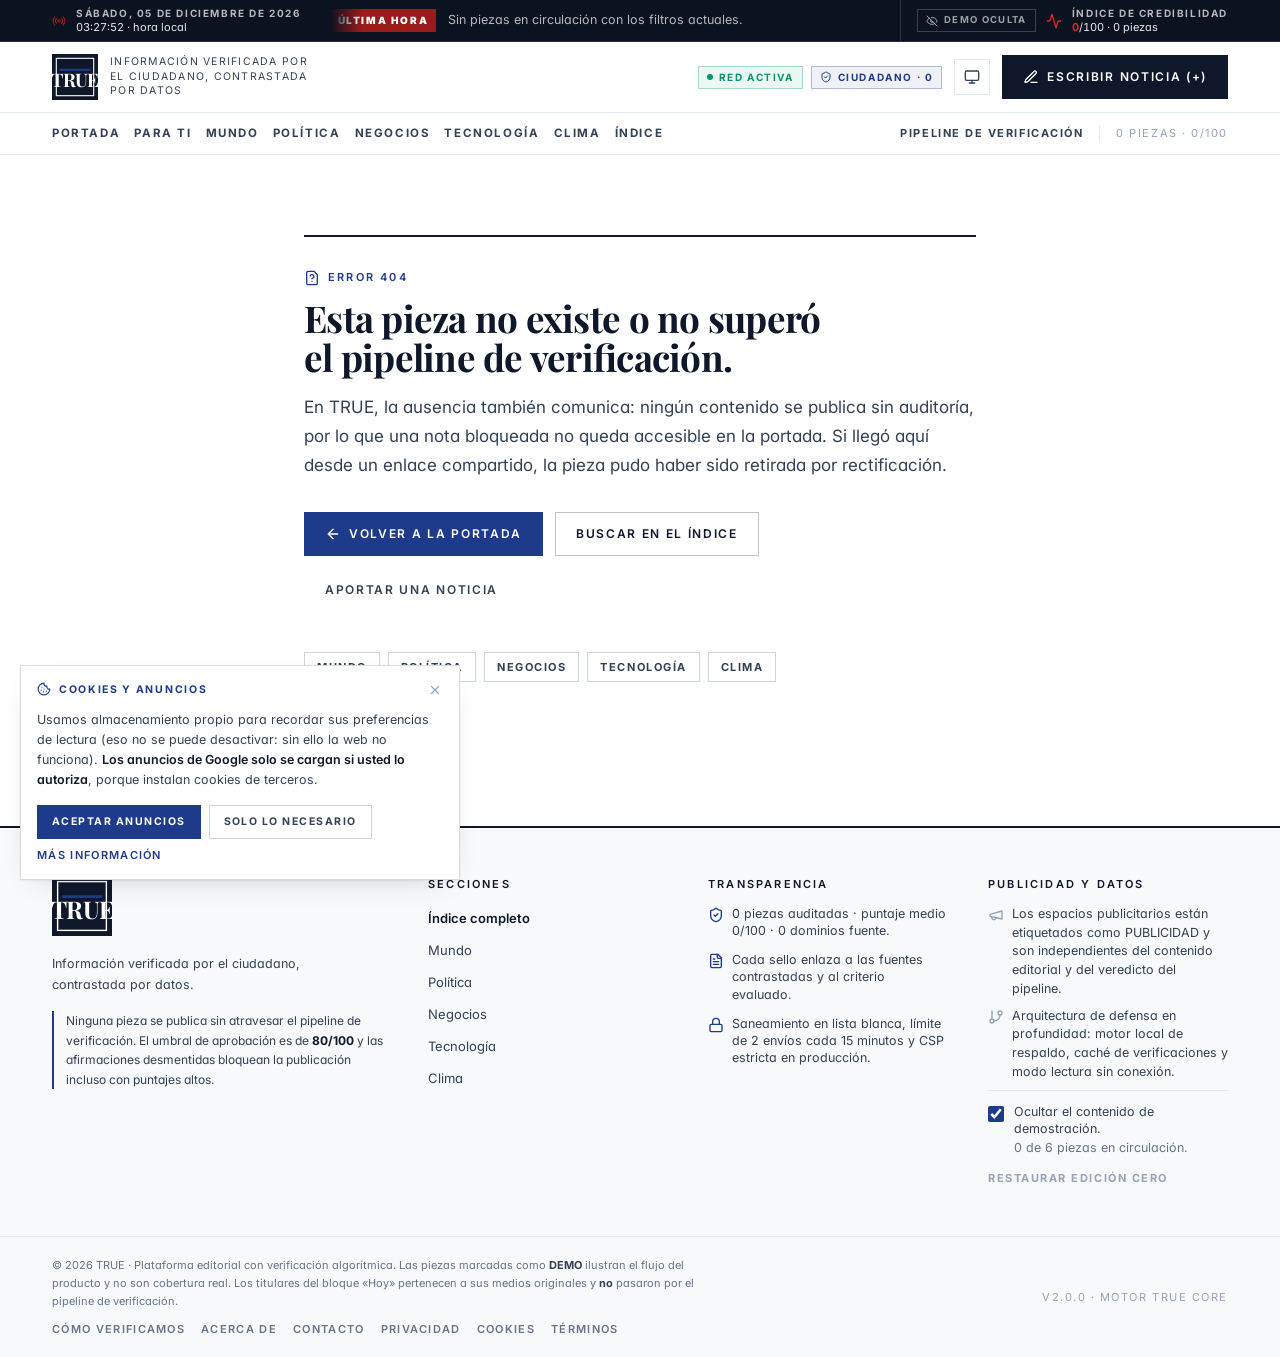
<file: index.html>
<!doctype html>
<html lang="es">
  <head>
    <meta charset="UTF-8" />
    <meta name="viewport" content="width=device-width, initial-scale=1, viewport-fit=cover" />
    <meta name="theme-color" content="#1E3A8A" />
    <title>TRUE — Información verificada por el ciudadano, contrastada por datos</title>
    <meta
      name="description"
      content="TRUE es una plataforma editorial de periodismo ciudadano: cada borrador pasa por un pipeline de verificación algorítmica antes de publicarse. Sin verificación no hay publicación."
    />
    <meta name="color-scheme" content="light dark" />

    <!--
      TEMA SIN DESTELLO
      `theme-boot.js` se carga de forma bloqueante ANTES de pintar y escribe
      `data-theme` en <html>. Es un recurso propio (no un script en línea)
      porque la CSP de producción es `script-src 'self'`.
    -->
    <script src="/theme-boot.js"></script>

    <!-- Aplicación web instalable (PWA) -->
    <link rel="manifest" href="/manifest.webmanifest" />
    <meta name="application-name" content="TRUE" />
    <meta name="apple-mobile-web-app-capable" content="yes" />
    <meta name="apple-mobile-web-app-title" content="TRUE" />
    <meta name="apple-mobile-web-app-status-bar-style" content="black-translucent" />
    <meta name="mobile-web-app-capable" content="yes" />
    <meta name="format-detection" content="telephone=no" />

    <!-- Open Graph / compartibilidad editorial -->
    <meta property="og:type" content="website" />
    <meta property="og:site_name" content="TRUE" />
    <meta property="og:title" content="TRUE — Periodismo ciudadano verificado" />
    <meta
      property="og:description"
      content="Información verificada por el ciudadano, contrastada por datos."
    />
    <meta name="twitter:card" content="summary_large_image" />

    <link rel="icon" type="image/svg+xml" href="/favicon.svg" />
    <link rel="apple-touch-icon" href="/favicon.svg" />

    <!-- Tipografía editorial: serif de alto impacto + sans humanista condensada -->
    <link rel="preconnect" href="https://fonts.googleapis.com" />
    <link rel="preconnect" href="https://fonts.gstatic.com" crossorigin />
    <link
      rel="stylesheet"
      href="https://fonts.googleapis.com/css2?family=Playfair+Display:ital,wght@0,400;0,600;0,700;0,800;0,900;1,400;1,600&family=Inter:wght@300;400;500;600;700;800&display=swap"
      media="print"
      onload="this.media='all'"
    />
    <noscript>
      <link
        rel="stylesheet"
        href="https://fonts.googleapis.com/css2?family=Playfair+Display:wght@400;700;900&family=Inter:wght@400;600;700&display=swap"
      />
    </noscript>

    <!--
      NOTA DE SEGURIDAD (CSP):
      La Content Security Policy NO se declara aquí. Una meta-CSP no soporta
      `frame-ancestors` y rompería el HMR de Vite en desarrollo por el script
      inline de react-refresh. La CSP estricta de producción se sirve como
      cabecera HTTP real desde `public/_headers` (Netlify/Cloudflare Pages),
      `vercel.json` y `server/index.js` (Express-free, Node puro).
    -->
    <script type="module" crossorigin src="/assets/index-CKLmkbya.js"></script>
    <link rel="modulepreload" crossorigin href="/assets/vendor-react-CvDLx_Cl.js">
    <link rel="modulepreload" crossorigin href="/assets/vendor-icons-CvQRV4ML.js">
    <link rel="modulepreload" crossorigin href="/assets/vendor-render-BtRAW8Fu.js">
    <link rel="stylesheet" crossorigin href="/assets/index-BSCPagPz.css">
  </head>
  <body>
    <!-- Contenido de arranque: misma marca que el favicon, para que la primera
         pintura no muestre un logotipo distinto al del resto del sitio. -->
    <div id="root">
      <div class="boot">
        <svg class="boot__mark" viewBox="0 0 64 64" role="img" aria-label="TRUE">
          <title>TRUE</title>
          <rect width="64" height="64" fill="#0F172A" />
          <rect x="6" y="6" width="52" height="52" fill="none" stroke="#FFFFFF" stroke-width="1.5" />
          <path d="M12 22h40" stroke="#1E3A8A" stroke-width="3" stroke-linecap="square" />
          <text x="32" y="46" font-family="Playfair Display, Georgia, serif" font-size="26"
                font-weight="700" fill="#FFFFFF" text-anchor="middle" letter-spacing="-1">TRUE</text>
        </svg>
        <p class="boot__tag">Información verificada por el ciudadano, contrastada por datos.</p>
      </div>
    </div>
    <noscript>
      <div style="max-width: 640px; margin: 64px auto; padding: 0 24px; font-family: Georgia, serif">
        <h1>TRUE</h1>
        <p>
          Esta plataforma requiere JavaScript para ejecutar el motor de verificación. Active
          JavaScript para continuar.
        </p>
      </div>
    </noscript>
  </body>
</html>
</file>
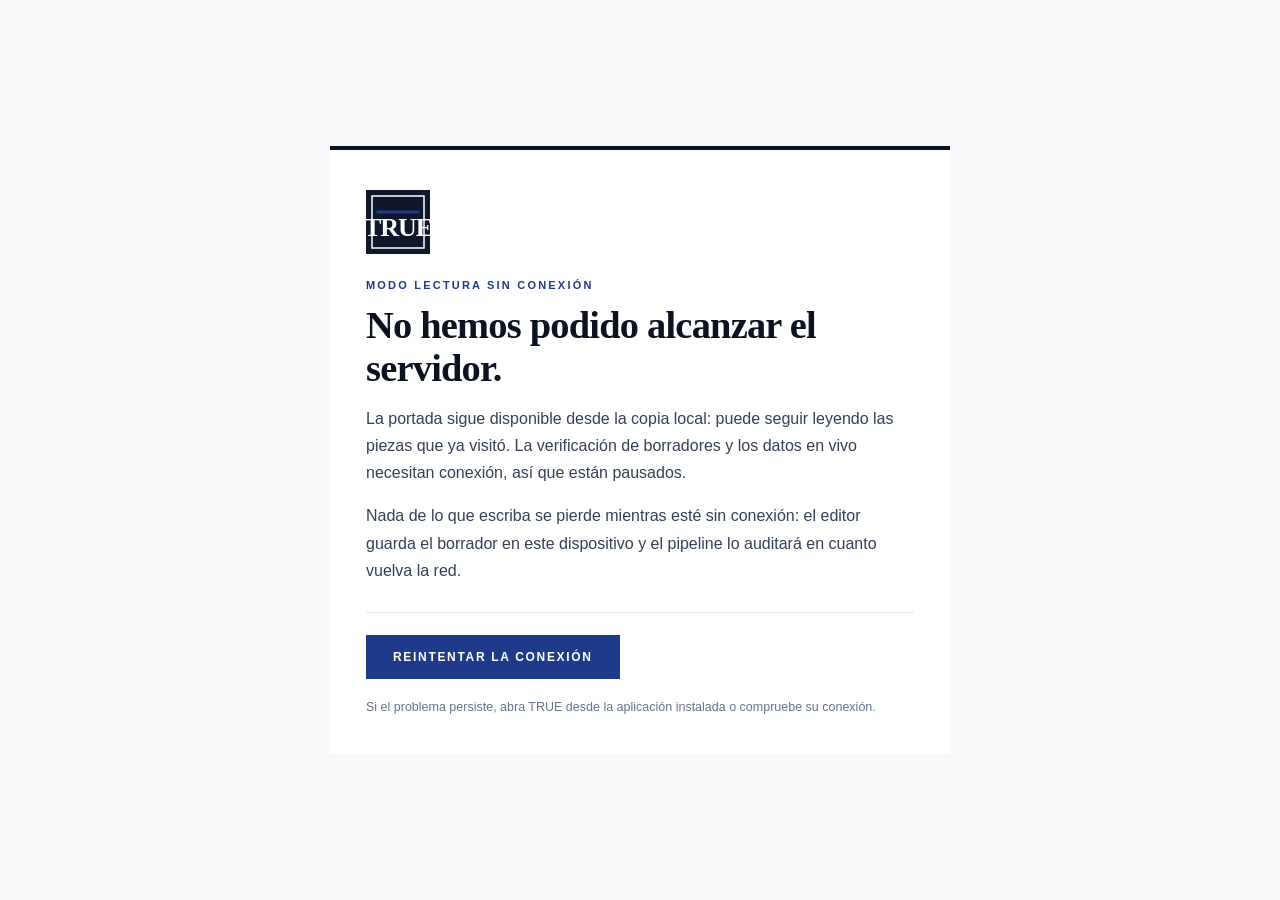
<file: offline.html>
<!doctype html>
<html lang="es">
  <head>
    <meta charset="UTF-8" />
    <meta name="viewport" content="width=device-width, initial-scale=1" />
    <meta name="theme-color" content="#0F172A" />
    <title>TRUE — Sin conexión</title>
    <meta name="robots" content="noindex" />
    <!--
      Página de respaldo del service worker.
      Es AUTOCONTENIDA a propósito: sin hojas de estilo ni tipografías externas
      y sin el bundle de JavaScript. Si dependiera del bundle, precisamente el
      escenario que la invoca (origen inaccesible) la dejaría en blanco.
    -->
    <style>
      :root {
        --night: #0b1220;
        --paper: #ffffff;
        --cobalt: #1e3a8a;
        --editorial: #334155;
      }
      * {
        box-sizing: border-box;
      }
      body {
        margin: 0;
        min-height: 100vh;
        display: flex;
        align-items: center;
        justify-content: center;
        padding: 32px 20px;
        background: #f8f9fa;
        color: var(--night);
        font-family: Georgia, 'Times New Roman', serif;
      }
      .card {
        width: 100%;
        max-width: 620px;
        border-top: 4px solid var(--night);
        background: var(--paper);
        padding: 40px 36px 36px;
      }
      .mark {
        width: 64px;
        height: 64px;
        display: block;
        margin-bottom: 22px;
      }
      .kicker {
        margin: 0 0 10px;
        font-family: -apple-system, BlinkMacSystemFont, 'Segoe UI', Helvetica, Arial, sans-serif;
        font-size: 11px;
        font-weight: 700;
        letter-spacing: 0.2em;
        text-transform: uppercase;
        color: var(--cobalt);
      }
      h1 {
        margin: 0;
        font-size: clamp(1.7rem, 5vw, 2.4rem);
        line-height: 1.1;
        letter-spacing: -0.02em;
      }
      p {
        margin: 16px 0 0;
        font-family: -apple-system, BlinkMacSystemFont, 'Segoe UI', Helvetica, Arial, sans-serif;
        font-size: 16px;
        line-height: 1.7;
        color: var(--editorial);
      }
      .actions {
        margin-top: 28px;
        padding-top: 22px;
        border-top: 1px solid #e2e8f0;
      }
      /* Se estiliza un ENLACE, no un botón con `onclick`: la CSP de producción
         es `script-src 'self'` y bloquearía cualquier manejador en línea. Un
         enlace funciona sin JavaScript, que es justo lo que hace falta aquí. */
      .retry {
        display: inline-block;
        font-family: -apple-system, BlinkMacSystemFont, 'Segoe UI', Helvetica, Arial, sans-serif;
        font-size: 12px;
        font-weight: 700;
        letter-spacing: 0.14em;
        text-transform: uppercase;
        padding: 14px 26px;
        border: 1px solid var(--cobalt);
        background: var(--cobalt);
        color: #fff;
        text-decoration: none;
      }
      .retry:hover {
        background: #172554;
        border-color: #172554;
      }
      .note {
        margin-top: 18px;
        font-size: 12.5px;
        color: #64748b;
      }
    </style>
  </head>
  <body>
    <div class="card">
      <svg class="mark" viewBox="0 0 64 64" role="img" aria-label="TRUE">
        <title>TRUE</title>
        <rect width="64" height="64" fill="#0F172A" />
        <rect x="6" y="6" width="52" height="52" fill="none" stroke="#FFFFFF" stroke-width="1.5" />
        <path d="M12 22h40" stroke="#1E3A8A" stroke-width="3" stroke-linecap="square" />
        <text
          x="32"
          y="46"
          font-family="Georgia, serif"
          font-size="26"
          font-weight="700"
          fill="#FFFFFF"
          text-anchor="middle"
          letter-spacing="-1"
        >
          TRUE
        </text>
      </svg>

      <p class="kicker">Modo lectura sin conexión</p>
      <h1>No hemos podido alcanzar el servidor.</h1>
      <p>
        La portada sigue disponible desde la copia local: puede seguir leyendo las piezas que ya
        visitó. La verificación de borradores y los datos en vivo necesitan conexión, así que están
        pausados.
      </p>
      <p>
        Nada de lo que escriba se pierde mientras esté sin conexión: el editor guarda el borrador en
        este dispositivo y el pipeline lo auditará en cuanto vuelva la red.
      </p>

      <div class="actions">
        <a class="retry" href="/">Reintentar la conexión</a>
        <p class="note">
          Si el problema persiste, abra TRUE desde la aplicación instalada o compruebe su conexión.
        </p>
      </div>
    </div>
  </body>
</html>
</file>
<file: assets/index-BSCPagPz.css>
*,:before,:after{--tw-border-spacing-x: 0;--tw-border-spacing-y: 0;--tw-translate-x: 0;--tw-translate-y: 0;--tw-rotate: 0;--tw-skew-x: 0;--tw-skew-y: 0;--tw-scale-x: 1;--tw-scale-y: 1;--tw-pan-x: ;--tw-pan-y: ;--tw-pinch-zoom: ;--tw-scroll-snap-strictness: proximity;--tw-gradient-from-position: ;--tw-gradient-via-position: ;--tw-gradient-to-position: ;--tw-ordinal: ;--tw-slashed-zero: ;--tw-numeric-figure: ;--tw-numeric-spacing: ;--tw-numeric-fraction: ;--tw-ring-inset: ;--tw-ring-offset-width: 0px;--tw-ring-offset-color: #fff;--tw-ring-color: rgb(59 130 246 / .5);--tw-ring-offset-shadow: 0 0 #0000;--tw-ring-shadow: 0 0 #0000;--tw-shadow: 0 0 #0000;--tw-shadow-colored: 0 0 #0000;--tw-blur: ;--tw-brightness: ;--tw-contrast: ;--tw-grayscale: ;--tw-hue-rotate: ;--tw-invert: ;--tw-saturate: ;--tw-sepia: ;--tw-drop-shadow: ;--tw-backdrop-blur: ;--tw-backdrop-brightness: ;--tw-backdrop-contrast: ;--tw-backdrop-grayscale: ;--tw-backdrop-hue-rotate: ;--tw-backdrop-invert: ;--tw-backdrop-opacity: ;--tw-backdrop-saturate: ;--tw-backdrop-sepia: ;--tw-contain-size: ;--tw-contain-layout: ;--tw-contain-paint: ;--tw-contain-style: }::backdrop{--tw-border-spacing-x: 0;--tw-border-spacing-y: 0;--tw-translate-x: 0;--tw-translate-y: 0;--tw-rotate: 0;--tw-skew-x: 0;--tw-skew-y: 0;--tw-scale-x: 1;--tw-scale-y: 1;--tw-pan-x: ;--tw-pan-y: ;--tw-pinch-zoom: ;--tw-scroll-snap-strictness: proximity;--tw-gradient-from-position: ;--tw-gradient-via-position: ;--tw-gradient-to-position: ;--tw-ordinal: ;--tw-slashed-zero: ;--tw-numeric-figure: ;--tw-numeric-spacing: ;--tw-numeric-fraction: ;--tw-ring-inset: ;--tw-ring-offset-width: 0px;--tw-ring-offset-color: #fff;--tw-ring-color: rgb(59 130 246 / .5);--tw-ring-offset-shadow: 0 0 #0000;--tw-ring-shadow: 0 0 #0000;--tw-shadow: 0 0 #0000;--tw-shadow-colored: 0 0 #0000;--tw-blur: ;--tw-brightness: ;--tw-contrast: ;--tw-grayscale: ;--tw-hue-rotate: ;--tw-invert: ;--tw-saturate: ;--tw-sepia: ;--tw-drop-shadow: ;--tw-backdrop-blur: ;--tw-backdrop-brightness: ;--tw-backdrop-contrast: ;--tw-backdrop-grayscale: ;--tw-backdrop-hue-rotate: ;--tw-backdrop-invert: ;--tw-backdrop-opacity: ;--tw-backdrop-saturate: ;--tw-backdrop-sepia: ;--tw-contain-size: ;--tw-contain-layout: ;--tw-contain-paint: ;--tw-contain-style: }*,:before,:after{box-sizing:border-box;border-width:0;border-style:solid;border-color:#e5e7eb}:before,:after{--tw-content: ""}html,:host{line-height:1.5;-webkit-text-size-adjust:100%;-moz-tab-size:4;tab-size:4;font-family:Inter,Helvetica Neue,Helvetica,system-ui,sans-serif;font-feature-settings:normal;font-variation-settings:normal;-webkit-tap-highlight-color:transparent}body{margin:0;line-height:inherit}hr{height:0;color:inherit;border-top-width:1px}abbr:where([title]){-webkit-text-decoration:underline dotted;text-decoration:underline dotted}h1,h2,h3,h4,h5,h6{font-size:inherit;font-weight:inherit}a{color:inherit;text-decoration:inherit}b,strong{font-weight:bolder}code,kbd,samp,pre{font-family:IBM Plex Mono,ui-monospace,SFMono-Regular,Menlo,monospace;font-feature-settings:normal;font-variation-settings:normal;font-size:1em}small{font-size:80%}sub,sup{font-size:75%;line-height:0;position:relative;vertical-align:baseline}sub{bottom:-.25em}sup{top:-.5em}table{text-indent:0;border-color:inherit;border-collapse:collapse}button,input,optgroup,select,textarea{font-family:inherit;font-feature-settings:inherit;font-variation-settings:inherit;font-size:100%;font-weight:inherit;line-height:inherit;letter-spacing:inherit;color:inherit;margin:0;padding:0}button,select{text-transform:none}button,input:where([type=button]),input:where([type=reset]),input:where([type=submit]){-webkit-appearance:button;background-color:transparent;background-image:none}:-moz-focusring{outline:auto}:-moz-ui-invalid{box-shadow:none}progress{vertical-align:baseline}::-webkit-inner-spin-button,::-webkit-outer-spin-button{height:auto}[type=search]{-webkit-appearance:textfield;outline-offset:-2px}::-webkit-search-decoration{-webkit-appearance:none}::-webkit-file-upload-button{-webkit-appearance:button;font:inherit}summary{display:list-item}blockquote,dl,dd,h1,h2,h3,h4,h5,h6,hr,figure,p,pre{margin:0}fieldset{margin:0;padding:0}legend{padding:0}ol,ul,menu{list-style:none;margin:0;padding:0}dialog{padding:0}textarea{resize:vertical}input::placeholder,textarea::placeholder{opacity:1;color:#9ca3af}button,[role=button]{cursor:pointer}:disabled{cursor:default}img,svg,video,canvas,audio,iframe,embed,object{display:block;vertical-align:middle}img,video{max-width:100%;height:auto}[hidden]:where(:not([hidden=until-found])){display:none}:root{--c-paper: 255 255 255;--c-mist: 248 249 250;--c-fog: 241 245 249;--c-ink: 15 23 42;--c-editorial: 51 65 85;--c-cobalt: 30 58 138;--c-cobalt-dark: 23 37 84;--c-cobalt-light: 44 79 168;--c-crimson: 153 27 27;--c-verified: 5 150 105;--c-denied: 220 38 38;--c-night: 11 18 32;--c-on-accent: 255 255 255;--c-slate-200: 226 232 240;--c-slate-300: 203 213 225;--c-slate-400: 148 163 184;--c-slate-500: 100 116 139;--inv-bg: 15 23 42;--inv-bg-hover: 0 0 0;--inv-fg: 255 255 255;--inv-border: 15 23 42;--rule: #e2e8f0;--rule-strong: #0f172a;--ticker-height: 38px;--shadow-panel: 0 1px 2px rgba(15, 23, 42, .06), 0 10px 30px -18px rgba(15, 23, 42, .28);--grid-line: rgba(15, 23, 42, .055);color-scheme:light}[data-theme=dark]{--c-paper: 10 15 26;--c-mist: 15 23 42;--c-fog: 23 34 58;--c-ink: 241 245 249;--c-editorial: 178 190 208;--c-cobalt: 138 180 255;--c-cobalt-dark: 180 206 255;--c-cobalt-light: 108 158 240;--c-crimson: 248 148 148;--c-verified: 52 211 153;--c-denied: 248 113 113;--c-night: 6 10 18;--c-on-accent: 9 14 24;--c-slate-200: 31 42 64;--c-slate-300: 51 65 94;--c-slate-400: 123 139 166;--c-slate-500: 147 162 186;--inv-bg: 226 232 240;--inv-bg-hover: 255 255 255;--inv-fg: 10 15 26;--inv-border: 226 232 240;--rule: #1f2a40;--rule-strong: #f1f5f9;--shadow-panel: 0 1px 2px rgba(0, 0, 0, .5), 0 12px 34px -20px rgba(0, 0, 0, .85);--grid-line: rgba(241, 245, 249, .07);color-scheme:dark}*{border-color:rgb(var(--c-slate-200))}html{scroll-behavior:smooth;-webkit-text-size-adjust:100%}body{--tw-bg-opacity: 1;background-color:rgb(var(--c-paper) / var(--tw-bg-opacity, 1));font-family:Inter,Helvetica Neue,Helvetica,system-ui,sans-serif;--tw-text-opacity: 1;color:rgb(var(--c-ink) / var(--tw-text-opacity, 1));-webkit-font-smoothing:antialiased;-moz-osx-font-smoothing:grayscale;font-feature-settings:"kern" 1,"liga" 1,"cv11" 1;overflow-x:hidden;transition:background-color .28s cubic-bezier(.2,.7,.3,1)}:focus-visible{outline:2px solid transparent;outline-offset:2px;--tw-ring-offset-shadow: var(--tw-ring-inset) 0 0 0 var(--tw-ring-offset-width) var(--tw-ring-offset-color);--tw-ring-shadow: var(--tw-ring-inset) 0 0 0 calc(2px + var(--tw-ring-offset-width)) var(--tw-ring-color);box-shadow:var(--tw-ring-offset-shadow),var(--tw-ring-shadow),var(--tw-shadow, 0 0 #0000);--tw-ring-opacity: 1;--tw-ring-color: rgb(var(--c-cobalt) / var(--tw-ring-opacity, 1));--tw-ring-offset-width: 2px;--tw-ring-offset-color: rgb(var(--c-paper) / 1)}::selection{background:rgb(var(--c-cobalt));color:rgb(var(--c-paper))}.boot{display:flex;flex-direction:column;align-items:center;justify-content:center;min-height:60vh;gap:.75rem;text-align:center;padding:0 1.5rem}.boot__mark{width:clamp(64px,12vw,96px);height:clamp(64px,12vw,96px);display:block}.boot__tag{font-family:Inter,system-ui,sans-serif;font-size:.8rem;text-transform:uppercase;letter-spacing:.22em;color:rgb(var(--c-editorial))}::-webkit-scrollbar{width:10px;height:10px}::-webkit-scrollbar-track{background:rgb(var(--c-mist))}::-webkit-scrollbar-thumb{background:rgb(var(--c-slate-300));border:2px solid rgb(var(--c-mist))}::-webkit-scrollbar-thumb:hover{background:rgb(var(--c-slate-400))}.\!container{width:100%!important}.container{width:100%}@media(min-width:640px){.\!container{max-width:640px!important}.container{max-width:640px}}@media(min-width:768px){.\!container{max-width:768px!important}.container{max-width:768px}}@media(min-width:1024px){.\!container{max-width:1024px!important}.container{max-width:1024px}}@media(min-width:1280px){.\!container{max-width:1280px!important}.container{max-width:1280px}}@media(min-width:1536px){.\!container{max-width:1536px!important}.container{max-width:1536px}}.shell{margin-left:auto;margin-right:auto;width:100%;max-width:1240px;padding-left:1rem;padding-right:1rem}@media(min-width:640px){.shell{padding-left:1.5rem;padding-right:1.5rem}}@media(min-width:1024px){.shell{padding-left:2rem;padding-right:2rem}}.stack-hairline>*+*{margin-top:1.25rem;border-top-width:1px;--tw-border-opacity: 1;border-color:rgb(var(--c-slate-200) / var(--tw-border-opacity, 1));padding-top:1.25rem}.surface-invert{background-color:rgb(var(--inv-bg));color:rgb(var(--inv-fg));border-color:rgb(var(--inv-border))}.surface-invert:hover{background-color:rgb(var(--inv-bg-hover));border-color:rgb(var(--inv-bg-hover))}.eyebrow{font-family:Inter,Helvetica Neue,Helvetica,system-ui,sans-serif;font-size:11px;font-weight:600;text-transform:uppercase;letter-spacing:.2em}.kicker{font-family:Inter,Helvetica Neue,Helvetica,system-ui,sans-serif;font-size:11px;font-weight:600;text-transform:uppercase;letter-spacing:.2em;--tw-text-opacity: 1;color:rgb(var(--c-cobalt) / var(--tw-text-opacity, 1))}.headline-xl{font-family:Playfair Display,Merriweather,Georgia,Times New Roman,serif;font-weight:900;line-height:1.02;letter-spacing:-.025em;font-size:clamp(2.1rem,5.1vw,4.1rem)}.headline-lg{font-family:Playfair Display,Merriweather,Georgia,Times New Roman,serif;font-weight:700;line-height:1.08;letter-spacing:-.02em;font-size:clamp(1.5rem,3vw,2.3rem)}.headline-sm{font-family:Playfair Display,Merriweather,Georgia,Times New Roman,serif;font-weight:700;line-height:1.375;letter-spacing:-.01em;font-size:1.0625rem}.standfirst{font-family:Inter,Helvetica Neue,Helvetica,system-ui,sans-serif;--tw-text-opacity: 1;color:rgb(var(--c-editorial) / var(--tw-text-opacity, 1));font-size:1.0625rem;line-height:1.7}.byline{font-family:Inter,Helvetica Neue,Helvetica,system-ui,sans-serif;font-size:11px;font-weight:600;text-transform:uppercase;letter-spacing:.14em;--tw-text-opacity: 1;color:rgb(var(--c-editorial) / var(--tw-text-opacity, 1))}.data-figure{font-family:Inter,Helvetica Neue,Helvetica,system-ui,sans-serif;--tw-numeric-spacing: tabular-nums;font-variant-numeric:var(--tw-ordinal) var(--tw-slashed-zero) var(--tw-numeric-figure) var(--tw-numeric-spacing) var(--tw-numeric-fraction);letter-spacing:-.01em;font-variant-numeric:tabular-nums}.link-rule{position:relative;display:inline;text-decoration-color:rgb(var(--c-cobalt) / .4);text-underline-offset:4px;transition-property:color,background-color,border-color,text-decoration-color,fill,stroke;transition-timing-function:cubic-bezier(.4,0,.2,1);transition-duration:.15s}.link-rule:hover{--tw-text-opacity: 1;color:rgb(var(--c-cobalt) / var(--tw-text-opacity, 1));text-decoration-line:underline}.section-tag{display:inline-flex;align-items:center;gap:.5rem;border-left-width:4px;--tw-border-opacity: 1;border-color:rgb(var(--c-cobalt) / var(--tw-border-opacity, 1));padding-left:.75rem;font-family:Playfair Display,Merriweather,Georgia,Times New Roman,serif;font-size:1.125rem;line-height:1.75rem;font-weight:700}.article-body{font-family:Playfair Display,Merriweather,Georgia,Times New Roman,serif;--tw-text-opacity: 1;color:rgb(var(--c-editorial) / var(--tw-text-opacity, 1));font-size:1.1875rem;line-height:1.78}.article-body>*+*{margin-top:1.35em}.article-body h2{font-family:Playfair Display,Merriweather,Georgia,Times New Roman,serif;font-weight:700;--tw-text-opacity: 1;color:rgb(var(--c-ink) / var(--tw-text-opacity, 1));font-size:1.65rem;line-height:1.2;margin-top:2em;padding-top:.6em;border-top:1px solid var(--rule)}.article-body h3{font-family:Playfair Display,Merriweather,Georgia,Times New Roman,serif;font-weight:700;--tw-text-opacity: 1;color:rgb(var(--c-ink) / var(--tw-text-opacity, 1));font-size:1.28rem;margin-top:1.6em}.article-body a{--tw-text-opacity: 1;color:rgb(var(--c-cobalt) / var(--tw-text-opacity, 1));text-decoration-line:underline;text-decoration-color:rgb(var(--c-cobalt) / .4);text-underline-offset:4px;transition-property:color,background-color,border-color,text-decoration-color,fill,stroke;transition-timing-function:cubic-bezier(.4,0,.2,1);transition-duration:.15s}.article-body a:hover{--tw-text-opacity: 1;color:rgb(var(--c-cobalt-dark) / var(--tw-text-opacity, 1));text-decoration-color:rgb(var(--c-cobalt) / 1)}.article-body strong{font-weight:700;--tw-text-opacity: 1;color:rgb(var(--c-ink) / var(--tw-text-opacity, 1))}.article-body em{font-style:italic}.article-body blockquote{border-left-width:4px;--tw-border-opacity: 1;border-color:rgb(var(--c-cobalt) / var(--tw-border-opacity, 1));padding-left:1.5rem;font-family:Playfair Display,Merriweather,Georgia,Times New Roman,serif;--tw-text-opacity: 1;color:rgb(var(--c-ink) / var(--tw-text-opacity, 1));font-size:1.3rem;font-style:italic;line-height:1.55;margin:1.8em 0}.article-body ul,.article-body ol{padding-left:1.4em}.article-body ul{list-style:disc}.article-body ol{list-style:decimal}.article-body li+li{margin-top:.5em}.article-body code{--tw-bg-opacity: 1;background-color:rgb(var(--c-fog) / var(--tw-bg-opacity, 1));padding:.125rem .375rem;font-family:IBM Plex Mono,ui-monospace,SFMono-Regular,Menlo,monospace;font-size:.86em;--tw-text-opacity: 1;color:rgb(var(--c-crimson) / var(--tw-text-opacity, 1))}.article-body img{width:100%}.article-body hr{margin-top:2.5rem;margin-bottom:2.5rem;--tw-border-opacity: 1;border-color:rgb(var(--c-slate-200) / var(--tw-border-opacity, 1))}.dropcap>p:first-of-type:first-letter{float:left;font-family:Playfair Display,Merriweather,Georgia,Times New Roman,serif;font-weight:900;--tw-text-opacity: 1;color:rgb(var(--c-ink) / var(--tw-text-opacity, 1));font-size:4.1rem;line-height:.82;padding:.06em .1em 0 0}.stamp-verified{display:inline-flex;align-items:center;gap:.5rem;border-width:1px;padding:.25rem .625rem;font-family:Inter,Helvetica Neue,Helvetica,system-ui,sans-serif;font-size:10px;font-weight:700;text-transform:uppercase;letter-spacing:.16em}.stamp-verified--ok{--tw-border-opacity: 1;border-color:rgb(var(--c-verified) / var(--tw-border-opacity, 1));--tw-text-opacity: 1;color:rgb(var(--c-verified) / var(--tw-text-opacity, 1));background:linear-gradient(0deg,#05966912,#05966912)}.stamp-verified--denied{--tw-border-opacity: 1;border-color:rgb(var(--c-denied) / var(--tw-border-opacity, 1));--tw-text-opacity: 1;color:rgb(var(--c-denied) / var(--tw-text-opacity, 1));background:linear-gradient(0deg,#dc262612,#dc262612)}.ad-frame{position:relative;display:flex;width:100%;flex-direction:column;align-items:center;justify-content:center;overflow:hidden;border-width:1px;border-style:dashed;--tw-border-opacity: 1;border-color:rgb(var(--c-slate-300) / var(--tw-border-opacity, 1));--tw-bg-opacity: 1;background-color:rgb(var(--c-mist) / var(--tw-bg-opacity, 1))}.hairline-hover{border-top-width:1px;--tw-border-opacity: 1;border-color:rgb(var(--c-slate-200) / var(--tw-border-opacity, 1));padding-top:1rem;transition-property:color,background-color,border-color,text-decoration-color,fill,stroke;transition-timing-function:cubic-bezier(.4,0,.2,1);transition-duration:.15s}.hairline-hover:hover{--tw-border-opacity: 1;border-color:rgb(var(--c-cobalt) / var(--tw-border-opacity, 1))}.data-card{position:relative;display:flex;flex-direction:column;gap:.25rem;border-width:1px;--tw-border-opacity: 1;border-color:rgb(var(--c-slate-200) / var(--tw-border-opacity, 1));background-color:rgb(var(--c-mist) / .7);padding:.75rem .875rem;transition-property:color,background-color,border-color,text-decoration-color,fill,stroke;transition-timing-function:cubic-bezier(.4,0,.2,1);transition-duration:.15s}.data-card:hover{border-color:rgb(var(--c-cobalt) / .45);--tw-bg-opacity: 1;background-color:rgb(var(--c-mist) / var(--tw-bg-opacity, 1))}.data-card__label{font-family:Inter,Helvetica Neue,Helvetica,system-ui,sans-serif;font-size:10px;font-weight:700;text-transform:uppercase;letter-spacing:.16em;--tw-text-opacity: 1;color:rgb(var(--c-slate-500) / var(--tw-text-opacity, 1))}.data-card__value{font-family:Inter,Helvetica Neue,Helvetica,system-ui,sans-serif;font-size:1.35rem;font-weight:700;line-height:1;letter-spacing:-.02em;--tw-text-opacity: 1;color:rgb(var(--c-ink) / var(--tw-text-opacity, 1));font-variant-numeric:tabular-nums}.data-card__delta{font-family:Inter,Helvetica Neue,Helvetica,system-ui,sans-serif;font-size:11px;font-weight:600;--tw-numeric-spacing: tabular-nums;font-variant-numeric:var(--tw-ordinal) var(--tw-slashed-zero) var(--tw-numeric-figure) var(--tw-numeric-spacing) var(--tw-numeric-fraction)}.meter{position:relative;height:3px;width:100%;overflow:hidden;--tw-bg-opacity: 1;background-color:rgb(var(--c-slate-200) / var(--tw-bg-opacity, 1))}.meter__fill{position:absolute;top:0;bottom:0;left:0;transition-property:width;transition-timing-function:cubic-bezier(.4,0,.2,1);transition-duration:.5s;transition-timing-function:cubic-bezier(.2,.7,.3,1)}.chip{display:inline-flex;align-items:center;gap:.375rem;border-width:1px;--tw-border-opacity: 1;border-color:rgb(var(--c-slate-200) / var(--tw-border-opacity, 1));--tw-bg-opacity: 1;background-color:rgb(var(--c-paper) / var(--tw-bg-opacity, 1));padding:.25rem .625rem;font-family:Inter,Helvetica Neue,Helvetica,system-ui,sans-serif;font-size:11px;font-weight:600;text-transform:uppercase;letter-spacing:.12em;--tw-text-opacity: 1;color:rgb(var(--c-editorial) / var(--tw-text-opacity, 1));transition-property:color,background-color,border-color,text-decoration-color,fill,stroke;transition-timing-function:cubic-bezier(.4,0,.2,1);transition-duration:.15s}.chip:hover{--tw-border-opacity: 1;border-color:rgb(var(--c-cobalt) / var(--tw-border-opacity, 1));--tw-text-opacity: 1;color:rgb(var(--c-cobalt) / var(--tw-text-opacity, 1))}.chip[aria-pressed=true]{--tw-border-opacity: 1;border-color:rgb(var(--c-cobalt) / var(--tw-border-opacity, 1));background-color:rgb(var(--c-cobalt) / .1);--tw-text-opacity: 1;color:rgb(var(--c-cobalt) / var(--tw-text-opacity, 1))}.rail{display:flex;scroll-snap-type:x var(--tw-scroll-snap-strictness);--tw-scroll-snap-strictness: mandatory;gap:1rem;overflow-x:auto;padding-bottom:.5rem;scrollbar-width:none}.rail::-webkit-scrollbar{display:none}.rail>*{scroll-snap-align:start}.live-dot{display:inline-block;height:.375rem;width:.375rem;flex-shrink:0}@keyframes live-dot{0%,to{opacity:1;transform:scale(1)}50%{opacity:.35;transform:scale(.8)}}.live-dot{animation:live-dot 1.4s ease-in-out infinite;border-radius:9999px;--tw-bg-opacity: 1;background-color:rgb(var(--c-denied) / var(--tw-bg-opacity, 1))}.skeleton{position:relative;overflow:hidden;background-color:rgb(var(--c-slate-200) / .7);background-image:linear-gradient(100deg,transparent 25%,rgb(var(--c-paper) / .65) 45%,transparent 65%);background-size:220% 100%;animation:sheen 2.4s linear infinite}.reveal{opacity:0;transform:translateY(14px);transition:opacity .5s cubic-bezier(.2,.7,.3,1),transform .5s cubic-bezier(.2,.7,.3,1);will-change:opacity,transform}.reveal.is-visible{opacity:1;transform:none}.sr-only{position:absolute;width:1px;height:1px;padding:0;margin:-1px;overflow:hidden;clip:rect(0,0,0,0);white-space:nowrap;border-width:0}.pointer-events-none{pointer-events:none}.\!visible{visibility:visible!important}.visible{visibility:visible}.invisible{visibility:hidden}.collapse{visibility:collapse}.static{position:static}.fixed{position:fixed}.absolute{position:absolute}.relative{position:relative}.sticky{position:sticky}.inset-0{top:0;right:0;bottom:0;left:0}.inset-x-0{left:0;right:0}.inset-x-3{left:.75rem;right:.75rem}.inset-y-0{top:0;bottom:0}.-top-1{top:-.25rem}.-top-\[3px\]{top:-3px}.bottom-0{bottom:0}.bottom-3{bottom:.75rem}.bottom-4{bottom:1rem}.bottom-5{bottom:1.25rem}.bottom-\[-3px\]{bottom:-3px}.bottom-\[-4px\]{bottom:-4px}.left-0{left:0}.left-3{left:.75rem}.left-4{left:1rem}.left-\[-9999px\]{left:-9999px}.right-0{right:0}.right-2{right:.5rem}.right-4{right:1rem}.top-0{top:0}.top-1\/2{top:50%}.top-2{top:.5rem}.z-10{z-index:10}.z-50{z-index:50}.z-\[100\]{z-index:100}.z-\[110\]{z-index:110}.z-\[60\]{z-index:60}.z-\[70\]{z-index:70}.z-\[80\]{z-index:80}.mx-auto{margin-left:auto;margin-right:auto}.my-8{margin-top:2rem;margin-bottom:2rem}.-mr-1{margin-right:-.25rem}.-mt-1{margin-top:-.25rem}.mb-1{margin-bottom:.25rem}.mb-1\.5{margin-bottom:.375rem}.mb-10{margin-bottom:2.5rem}.mb-2{margin-bottom:.5rem}.mb-3{margin-bottom:.75rem}.mb-3\.5{margin-bottom:.875rem}.mb-4{margin-bottom:1rem}.mb-5{margin-bottom:1.25rem}.mb-6{margin-bottom:1.5rem}.mb-8{margin-bottom:2rem}.mb-\[2px\]{margin-bottom:2px}.ml-0\.5{margin-left:.125rem}.ml-1\.5{margin-left:.375rem}.ml-auto{margin-left:auto}.mr-3{margin-right:.75rem}.mr-auto{margin-right:auto}.mt-0\.5{margin-top:.125rem}.mt-1{margin-top:.25rem}.mt-1\.5{margin-top:.375rem}.mt-10{margin-top:2.5rem}.mt-12{margin-top:3rem}.mt-14{margin-top:3.5rem}.mt-16{margin-top:4rem}.mt-2{margin-top:.5rem}.mt-2\.5{margin-top:.625rem}.mt-3{margin-top:.75rem}.mt-3\.5{margin-top:.875rem}.mt-4{margin-top:1rem}.mt-5{margin-top:1.25rem}.mt-6{margin-top:1.5rem}.mt-7{margin-top:1.75rem}.mt-8{margin-top:2rem}.mt-\[1px\]{margin-top:1px}.mt-\[2px\]{margin-top:2px}.mt-\[3px\]{margin-top:3px}.mt-\[6px\]{margin-top:6px}.mt-\[7px\]{margin-top:7px}.mt-auto{margin-top:auto}.line-clamp-2{overflow:hidden;display:-webkit-box;-webkit-box-orient:vertical;-webkit-line-clamp:2}.block{display:block}.inline-block{display:inline-block}.inline{display:inline}.flex{display:flex}.inline-flex{display:inline-flex}.table{display:table}.grid{display:grid}.contents{display:contents}.hidden{display:none}.aspect-\[16\/10\]{aspect-ratio:16/10}.aspect-\[16\/9\]{aspect-ratio:16/9}.aspect-\[4\/3\]{aspect-ratio:4/3}.h-0{height:0px}.h-1\.5{height:.375rem}.h-10{height:2.5rem}.h-11{height:2.75rem}.h-2{height:.5rem}.h-2\.5{height:.625rem}.h-3{height:.75rem}.h-3\.5{height:.875rem}.h-4{height:1rem}.h-5{height:1.25rem}.h-6{height:1.5rem}.h-9{height:2.25rem}.h-\[3px\]{height:3px}.h-full{height:100%}.max-h-40{max-height:10rem}.min-h-\[100px\]{min-height:100px}.min-h-\[180px\]{min-height:180px}.min-h-\[250px\]{min-height:250px}.min-h-\[52px\]{min-height:52px}.min-h-\[600px\]{min-height:600px}.min-h-screen{min-height:100vh}.w-0{width:0px}.w-1\.5{width:.375rem}.w-1\/3{width:33.333333%}.w-10{width:2.5rem}.w-11{width:2.75rem}.w-2{width:.5rem}.w-2\.5{width:.625rem}.w-20{width:5rem}.w-24{width:6rem}.w-3{width:.75rem}.w-3\.5{width:.875rem}.w-4{width:1rem}.w-4\/5{width:80%}.w-5{width:1.25rem}.w-6{width:1.5rem}.w-8{width:2rem}.w-9{width:2.25rem}.w-\[268px\]{width:268px}.w-\[2px\]{width:2px}.w-\[86px\]{width:86px}.w-\[88\%\]{width:88%}.w-\[min\(320px\,calc\(100vw-2rem\)\)\]{width:min(320px,calc(100vw - 2rem))}.w-full{width:100%}.w-max{width:-webkit-max-content;width:max-content}.w-px{width:1px}.min-w-0{min-width:0px}.min-w-\[18px\]{min-width:18px}.min-w-\[200px\]{min-width:200px}.max-w-2xl{max-width:42rem}.max-w-3xl{max-width:48rem}.max-w-5xl{max-width:64rem}.max-w-\[210px\]{max-width:210px}.max-w-\[280px\]{max-width:280px}.max-w-\[68ch\]{max-width:68ch}.max-w-md{max-width:28rem}.max-w-measure{max-width:68ch}.max-w-sm{max-width:24rem}.max-w-xl{max-width:36rem}.max-w-xs{max-width:20rem}.flex-1{flex:1 1 0%}.shrink-0{flex-shrink:0}.-translate-y-1\/2{--tw-translate-y: -50%;transform:translate(var(--tw-translate-x),var(--tw-translate-y)) rotate(var(--tw-rotate)) skew(var(--tw-skew-x)) skewY(var(--tw-skew-y)) scaleX(var(--tw-scale-x)) scaleY(var(--tw-scale-y))}.-rotate-90{--tw-rotate: -90deg;transform:translate(var(--tw-translate-x),var(--tw-translate-y)) rotate(var(--tw-rotate)) skew(var(--tw-skew-x)) skewY(var(--tw-skew-y)) scaleX(var(--tw-scale-x)) scaleY(var(--tw-scale-y))}.rotate-180{--tw-rotate: 180deg;transform:translate(var(--tw-translate-x),var(--tw-translate-y)) rotate(var(--tw-rotate)) skew(var(--tw-skew-x)) skewY(var(--tw-skew-y)) scaleX(var(--tw-scale-x)) scaleY(var(--tw-scale-y))}.transform{transform:translate(var(--tw-translate-x),var(--tw-translate-y)) rotate(var(--tw-rotate)) skew(var(--tw-skew-x)) skewY(var(--tw-skew-y)) scaleX(var(--tw-scale-x)) scaleY(var(--tw-scale-y))}@keyframes fade-up{0%{opacity:0;transform:translateY(10px)}to{opacity:1;transform:translateY(0)}}.animate-fade-up{animation:fade-up .45s cubic-bezier(.2,.7,.3,1) both}@keyframes marquee{0%{transform:translate(0)}to{transform:translate(-50%)}}.animate-marquee{animation:marquee 46s linear infinite}@keyframes pulse{50%{opacity:.5}}.animate-pulse{animation:pulse 2s cubic-bezier(.4,0,.6,1) infinite}@keyframes pulseRing{0%{box-shadow:0 0 #1e3a8a59}70%{box-shadow:0 0 0 14px #1e3a8a00}to{box-shadow:0 0 #1e3a8a00}}.animate-pulse-ring{animation:pulseRing 1.8s cubic-bezier(.4,0,.6,1) infinite}@keyframes scale-in{0%{opacity:0;transform:scale(.965)}to{opacity:1;transform:scale(1)}}.animate-scale-in{animation:scale-in .28s cubic-bezier(.2,.7,.3,1) both}@keyframes spin{to{transform:rotate(360deg)}}.animate-spin{animation:spin 1s linear infinite}@keyframes sweep{0%{transform:translate(-110%)}to{transform:translate(110%)}}.animate-sweep{animation:sweep 1.6s ease-in-out infinite}.cursor-pointer{cursor:pointer}.select-none{-webkit-user-select:none;user-select:none}.resize-y{resize:vertical}.resize{resize:both}.appearance-none{-webkit-appearance:none;-moz-appearance:none;appearance:none}.grid-cols-2{grid-template-columns:repeat(2,minmax(0,1fr))}.flex-col{flex-direction:column}.flex-wrap{flex-wrap:wrap}.items-start{align-items:flex-start}.items-end{align-items:flex-end}.items-center{align-items:center}.items-baseline{align-items:baseline}.items-stretch{align-items:stretch}.justify-end{justify-content:flex-end}.justify-center{justify-content:center}.justify-between{justify-content:space-between}.gap-0{gap:0px}.gap-0\.5{gap:.125rem}.gap-1{gap:.25rem}.gap-1\.5{gap:.375rem}.gap-10{gap:2.5rem}.gap-12{gap:3rem}.gap-2{gap:.5rem}.gap-2\.5{gap:.625rem}.gap-3{gap:.75rem}.gap-3\.5{gap:.875rem}.gap-4{gap:1rem}.gap-5{gap:1.25rem}.gap-6{gap:1.5rem}.gap-7{gap:1.75rem}.gap-8{gap:2rem}.gap-x-10{column-gap:2.5rem}.gap-x-2{column-gap:.5rem}.gap-x-2\.5{column-gap:.625rem}.gap-x-3{column-gap:.75rem}.gap-x-4{column-gap:1rem}.gap-x-5{column-gap:1.25rem}.gap-x-6{column-gap:1.5rem}.gap-x-8{column-gap:2rem}.gap-y-0\.5{row-gap:.125rem}.gap-y-1{row-gap:.25rem}.gap-y-1\.5{row-gap:.375rem}.gap-y-2{row-gap:.5rem}.gap-y-3{row-gap:.75rem}.gap-y-5{row-gap:1.25rem}.gap-y-8{row-gap:2rem}.gap-y-9{row-gap:2.25rem}.space-y-0>:not([hidden])~:not([hidden]){--tw-space-y-reverse: 0;margin-top:calc(0px * calc(1 - var(--tw-space-y-reverse)));margin-bottom:calc(0px * var(--tw-space-y-reverse))}.space-y-1>:not([hidden])~:not([hidden]){--tw-space-y-reverse: 0;margin-top:calc(.25rem * calc(1 - var(--tw-space-y-reverse)));margin-bottom:calc(.25rem * var(--tw-space-y-reverse))}.space-y-1\.5>:not([hidden])~:not([hidden]){--tw-space-y-reverse: 0;margin-top:calc(.375rem * calc(1 - var(--tw-space-y-reverse)));margin-bottom:calc(.375rem * var(--tw-space-y-reverse))}.space-y-2>:not([hidden])~:not([hidden]){--tw-space-y-reverse: 0;margin-top:calc(.5rem * calc(1 - var(--tw-space-y-reverse)));margin-bottom:calc(.5rem * var(--tw-space-y-reverse))}.space-y-2\.5>:not([hidden])~:not([hidden]){--tw-space-y-reverse: 0;margin-top:calc(.625rem * calc(1 - var(--tw-space-y-reverse)));margin-bottom:calc(.625rem * var(--tw-space-y-reverse))}.space-y-3>:not([hidden])~:not([hidden]){--tw-space-y-reverse: 0;margin-top:calc(.75rem * calc(1 - var(--tw-space-y-reverse)));margin-bottom:calc(.75rem * var(--tw-space-y-reverse))}.space-y-4>:not([hidden])~:not([hidden]){--tw-space-y-reverse: 0;margin-top:calc(1rem * calc(1 - var(--tw-space-y-reverse)));margin-bottom:calc(1rem * var(--tw-space-y-reverse))}.space-y-6>:not([hidden])~:not([hidden]){--tw-space-y-reverse: 0;margin-top:calc(1.5rem * calc(1 - var(--tw-space-y-reverse)));margin-bottom:calc(1.5rem * var(--tw-space-y-reverse))}.space-y-8>:not([hidden])~:not([hidden]){--tw-space-y-reverse: 0;margin-top:calc(2rem * calc(1 - var(--tw-space-y-reverse)));margin-bottom:calc(2rem * var(--tw-space-y-reverse))}.divide-y>:not([hidden])~:not([hidden]){--tw-divide-y-reverse: 0;border-top-width:calc(1px * calc(1 - var(--tw-divide-y-reverse)));border-bottom-width:calc(1px * var(--tw-divide-y-reverse))}.divide-slate-200>:not([hidden])~:not([hidden]){--tw-divide-opacity: 1;border-color:rgb(var(--c-slate-200) / var(--tw-divide-opacity, 1))}.overflow-auto{overflow:auto}.overflow-hidden{overflow:hidden}.overflow-x-auto{overflow-x:auto}.overflow-y-auto{overflow-y:auto}.overscroll-contain{overscroll-behavior:contain}.truncate{overflow:hidden;text-overflow:ellipsis;white-space:nowrap}.whitespace-nowrap{white-space:nowrap}.break-all{word-break:break-all}.rounded-full{border-radius:9999px}.border{border-width:1px}.border-2{border-width:2px}.border-y{border-top-width:1px;border-bottom-width:1px}.border-b{border-bottom-width:1px}.border-b-2{border-bottom-width:2px}.border-l{border-left-width:1px}.border-l-2{border-left-width:2px}.border-t{border-top-width:1px}.border-t-2{border-top-width:2px}.border-dashed{border-style:dashed}.border-amber-300{--tw-border-opacity: 1;border-color:rgb(252 211 77 / var(--tw-border-opacity, 1))}.border-amber-300\/60{border-color:#fcd34d99}.border-amber-400\/50{border-color:#fbbf2480}.border-amber-500{--tw-border-opacity: 1;border-color:rgb(245 158 11 / var(--tw-border-opacity, 1))}.border-amber-500\/40{border-color:#f59e0b66}.border-cobalt{--tw-border-opacity: 1;border-color:rgb(var(--c-cobalt) / var(--tw-border-opacity, 1))}.border-cobalt\/20{border-color:rgb(var(--c-cobalt) / .2)}.border-cobalt\/25{border-color:rgb(var(--c-cobalt) / .25)}.border-cobalt\/30{border-color:rgb(var(--c-cobalt) / .3)}.border-cobalt\/35{border-color:rgb(var(--c-cobalt) / .35)}.border-cobalt\/40{border-color:rgb(var(--c-cobalt) / .4)}.border-cobalt\/45{border-color:rgb(var(--c-cobalt) / .45)}.border-crimson\/50{border-color:rgb(var(--c-crimson) / .5)}.border-denied{--tw-border-opacity: 1;border-color:rgb(var(--c-denied) / var(--tw-border-opacity, 1))}.border-denied\/25{border-color:rgb(var(--c-denied) / .25)}.border-denied\/30{border-color:rgb(var(--c-denied) / .3)}.border-denied\/35{border-color:rgb(var(--c-denied) / .35)}.border-denied\/40{border-color:rgb(var(--c-denied) / .4)}.border-ink{--tw-border-opacity: 1;border-color:rgb(var(--c-ink) / var(--tw-border-opacity, 1))}.border-ink\/15{border-color:rgb(var(--c-ink) / .15)}.border-ink\/25{border-color:rgb(var(--c-ink) / .25)}.border-slate-200{--tw-border-opacity: 1;border-color:rgb(var(--c-slate-200) / var(--tw-border-opacity, 1))}.border-slate-200\/80{border-color:rgb(var(--c-slate-200) / .8)}.border-slate-300{--tw-border-opacity: 1;border-color:rgb(var(--c-slate-300) / var(--tw-border-opacity, 1))}.border-slate-400{--tw-border-opacity: 1;border-color:rgb(var(--c-slate-400) / var(--tw-border-opacity, 1))}.border-transparent{border-color:transparent}.border-verified{--tw-border-opacity: 1;border-color:rgb(var(--c-verified) / var(--tw-border-opacity, 1))}.border-verified\/30{border-color:rgb(var(--c-verified) / .3)}.border-verified\/35{border-color:rgb(var(--c-verified) / .35)}.border-verified\/40{border-color:rgb(var(--c-verified) / .4)}.border-verified\/50{border-color:rgb(var(--c-verified) / .5)}.border-verified\/60{border-color:rgb(var(--c-verified) / .6)}.border-white\/10{border-color:#ffffff1a}.border-white\/15{border-color:#ffffff26}.border-white\/20{border-color:#fff3}.border-white\/35{border-color:#ffffff59}.bg-amber-50{--tw-bg-opacity: 1;background-color:rgb(255 251 235 / var(--tw-bg-opacity, 1))}.bg-amber-500{--tw-bg-opacity: 1;background-color:rgb(245 158 11 / var(--tw-bg-opacity, 1))}.bg-amber-500\/10{background-color:#f59e0b1a}.bg-amber-500\/\[\.08\]{background-color:#f59e0b14}.bg-cobalt{--tw-bg-opacity: 1;background-color:rgb(var(--c-cobalt) / var(--tw-bg-opacity, 1))}.bg-cobalt\/\[\.03\]{background-color:rgb(var(--c-cobalt) / .03)}.bg-cobalt\/\[\.04\]{background-color:rgb(var(--c-cobalt) / .04)}.bg-cobalt\/\[\.05\]{background-color:rgb(var(--c-cobalt) / .05)}.bg-cobalt\/\[\.06\]{background-color:rgb(var(--c-cobalt) / .06)}.bg-cobalt\/\[\.07\]{background-color:rgb(var(--c-cobalt) / .07)}.bg-cobalt\/\[\.08\]{background-color:rgb(var(--c-cobalt) / .08)}.bg-crimson{--tw-bg-opacity: 1;background-color:rgb(var(--c-crimson) / var(--tw-bg-opacity, 1))}.bg-crimson\/\[\.06\]{background-color:rgb(var(--c-crimson) / .06)}.bg-denied{--tw-bg-opacity: 1;background-color:rgb(var(--c-denied) / var(--tw-bg-opacity, 1))}.bg-denied\/\[\.03\]{background-color:rgb(var(--c-denied) / .03)}.bg-denied\/\[\.04\]{background-color:rgb(var(--c-denied) / .04)}.bg-denied\/\[\.05\]{background-color:rgb(var(--c-denied) / .05)}.bg-denied\/\[\.06\]{background-color:rgb(var(--c-denied) / .06)}.bg-denied\/\[\.08\]{background-color:rgb(var(--c-denied) / .08)}.bg-fog{--tw-bg-opacity: 1;background-color:rgb(var(--c-fog) / var(--tw-bg-opacity, 1))}.bg-ink{--tw-bg-opacity: 1;background-color:rgb(var(--c-ink) / var(--tw-bg-opacity, 1))}.bg-ink\/45{background-color:rgb(var(--c-ink) / .45)}.bg-mist{--tw-bg-opacity: 1;background-color:rgb(var(--c-mist) / var(--tw-bg-opacity, 1))}.bg-mist\/60{background-color:rgb(var(--c-mist) / .6)}.bg-night{--tw-bg-opacity: 1;background-color:rgb(var(--c-night) / var(--tw-bg-opacity, 1))}.bg-night\/60{background-color:rgb(var(--c-night) / .6)}.bg-night\/70{background-color:rgb(var(--c-night) / .7)}.bg-paper{--tw-bg-opacity: 1;background-color:rgb(var(--c-paper) / var(--tw-bg-opacity, 1))}.bg-paper\/95{background-color:rgb(var(--c-paper) / .95)}.bg-slate-100{--tw-bg-opacity: 1;background-color:rgb(241 245 249 / var(--tw-bg-opacity, 1))}.bg-slate-200{--tw-bg-opacity: 1;background-color:rgb(var(--c-slate-200) / var(--tw-bg-opacity, 1))}.bg-transparent{background-color:transparent}.bg-verified{--tw-bg-opacity: 1;background-color:rgb(var(--c-verified) / var(--tw-bg-opacity, 1))}.bg-verified\/\[\.05\]{background-color:rgb(var(--c-verified) / .05)}.bg-verified\/\[\.06\]{background-color:rgb(var(--c-verified) / .06)}.bg-verified\/\[\.07\]{background-color:rgb(var(--c-verified) / .07)}.bg-verified\/\[\.08\]{background-color:rgb(var(--c-verified) / .08)}.bg-gradient-to-l{background-image:linear-gradient(to left,var(--tw-gradient-stops))}.bg-gradient-to-r{background-image:linear-gradient(to right,var(--tw-gradient-stops))}.from-night{--tw-gradient-from: rgb(var(--c-night) / 1) var(--tw-gradient-from-position);--tw-gradient-to: rgb(var(--c-night) / 0) var(--tw-gradient-to-position);--tw-gradient-stops: var(--tw-gradient-from), var(--tw-gradient-to)}.from-transparent{--tw-gradient-from: transparent var(--tw-gradient-from-position);--tw-gradient-to: rgb(0 0 0 / 0) var(--tw-gradient-to-position);--tw-gradient-stops: var(--tw-gradient-from), var(--tw-gradient-to)}.via-white{--tw-gradient-to: rgb(255 255 255 / 0) var(--tw-gradient-to-position);--tw-gradient-stops: var(--tw-gradient-from), #fff var(--tw-gradient-via-position), var(--tw-gradient-to)}.to-transparent{--tw-gradient-to: transparent var(--tw-gradient-to-position)}.bg-\[length\:14px\]{background-size:14px}.bg-\[right_14px_center\]{background-position:right 14px center}.bg-no-repeat{background-repeat:no-repeat}.p-1\.5{padding:.375rem}.p-2{padding:.5rem}.p-3{padding:.75rem}.p-3\.5{padding:.875rem}.p-4{padding:1rem}.px-1{padding-left:.25rem;padding-right:.25rem}.px-1\.5{padding-left:.375rem;padding-right:.375rem}.px-2{padding-left:.5rem;padding-right:.5rem}.px-2\.5{padding-left:.625rem;padding-right:.625rem}.px-3{padding-left:.75rem;padding-right:.75rem}.px-3\.5{padding-left:.875rem;padding-right:.875rem}.px-4{padding-left:1rem;padding-right:1rem}.px-5{padding-left:1.25rem;padding-right:1.25rem}.px-6{padding-left:1.5rem;padding-right:1.5rem}.px-7{padding-left:1.75rem;padding-right:1.75rem}.py-0{padding-top:0;padding-bottom:0}.py-1{padding-top:.25rem;padding-bottom:.25rem}.py-1\.5{padding-top:.375rem;padding-bottom:.375rem}.py-10{padding-top:2.5rem;padding-bottom:2.5rem}.py-12{padding-top:3rem;padding-bottom:3rem}.py-2{padding-top:.5rem;padding-bottom:.5rem}.py-2\.5{padding-top:.625rem;padding-bottom:.625rem}.py-20{padding-top:5rem;padding-bottom:5rem}.py-3{padding-top:.75rem;padding-bottom:.75rem}.py-3\.5{padding-top:.875rem;padding-bottom:.875rem}.py-4{padding-top:1rem;padding-bottom:1rem}.py-5{padding-top:1.25rem;padding-bottom:1.25rem}.py-6{padding-top:1.5rem;padding-bottom:1.5rem}.py-8{padding-top:2rem;padding-bottom:2rem}.py-9{padding-top:2.25rem;padding-bottom:2.25rem}.py-\[3px\]{padding-top:3px;padding-bottom:3px}.pb-1{padding-bottom:.25rem}.pb-2{padding-bottom:.5rem}.pb-3{padding-bottom:.75rem}.pb-4{padding-bottom:1rem}.pb-5{padding-bottom:1.25rem}.pb-6{padding-bottom:1.5rem}.pb-7{padding-bottom:1.75rem}.pl-3{padding-left:.75rem}.pl-4{padding-left:1rem}.pl-9{padding-left:2.25rem}.pr-10{padding-right:2.5rem}.pr-4{padding-right:1rem}.pr-9{padding-right:2.25rem}.pt-0\.5{padding-top:.125rem}.pt-1{padding-top:.25rem}.pt-2{padding-top:.5rem}.pt-2\.5{padding-top:.625rem}.pt-3{padding-top:.75rem}.pt-3\.5{padding-top:.875rem}.pt-4{padding-top:1rem}.pt-5{padding-top:1.25rem}.pt-6{padding-top:1.5rem}.pt-8{padding-top:2rem}.text-left{text-align:left}.text-center{text-align:center}.text-right{text-align:right}.align-top{vertical-align:top}.font-mono{font-family:IBM Plex Mono,ui-monospace,SFMono-Regular,Menlo,monospace}.font-sans{font-family:Inter,Helvetica Neue,Helvetica,system-ui,sans-serif}.font-serif{font-family:Playfair Display,Merriweather,Georgia,Times New Roman,serif}.text-2xl{font-size:1.5rem;line-height:2rem}.text-3xl{font-size:1.875rem;line-height:2.25rem}.text-4xl{font-size:2.25rem;line-height:2.5rem}.text-5xl{font-size:3rem;line-height:1}.text-\[0\.9rem\]{font-size:.9rem}.text-\[1\.35rem\]{font-size:1.35rem}.text-\[1\.6rem\]{font-size:1.6rem}.text-\[10\.5px\]{font-size:10.5px}.text-\[10px\]{font-size:10px}.text-\[11\.5px\]{font-size:11.5px}.text-\[11px\]{font-size:11px}.text-\[12\.5px\]{font-size:12.5px}.text-\[12px\]{font-size:12px}.text-\[13\.5px\]{font-size:13.5px}.text-\[13px\]{font-size:13px}.text-\[14\.5px\]{font-size:14.5px}.text-\[14px\]{font-size:14px}.text-\[15\.5px\]{font-size:15.5px}.text-\[15px\]{font-size:15px}.text-\[16\.5px\]{font-size:16.5px}.text-\[17px\]{font-size:17px}.text-\[2\.6rem\]{font-size:2.6rem}.text-\[9\.5px\]{font-size:9.5px}.text-\[9px\]{font-size:9px}.text-\[clamp\(2\.3rem\,5\.5vw\,4\.2rem\)\]{font-size:clamp(2.3rem,5.5vw,4.2rem)}.text-base{font-size:1rem;line-height:1.5rem}.text-lg{font-size:1.125rem;line-height:1.75rem}.text-sm{font-size:.875rem;line-height:1.25rem}.text-xl{font-size:1.25rem;line-height:1.75rem}.text-xs{font-size:.75rem;line-height:1rem}.font-black{font-weight:900}.font-bold{font-weight:700}.font-medium{font-weight:500}.font-semibold{font-weight:600}.uppercase{text-transform:uppercase}.capitalize{text-transform:capitalize}.normal-case{text-transform:none}.italic{font-style:italic}.tabular-nums{--tw-numeric-spacing: tabular-nums;font-variant-numeric:var(--tw-ordinal) var(--tw-slashed-zero) var(--tw-numeric-figure) var(--tw-numeric-spacing) var(--tw-numeric-fraction)}.leading-\[1\.02\]{line-height:1.02}.leading-none{line-height:1}.leading-relaxed{line-height:1.625}.leading-snug{line-height:1.375}.leading-tight{line-height:1.25}.tracking-\[-0\.01em\]{letter-spacing:-.01em}.tracking-\[-0\.02em\]{letter-spacing:-.02em}.tracking-\[-0\.03em\]{letter-spacing:-.03em}.tracking-\[0\.02em\]{letter-spacing:.02em}.tracking-\[0\.12em\]{letter-spacing:.12em}.tracking-\[0\.14em\]{letter-spacing:.14em}.tracking-\[0\.16em\]{letter-spacing:.16em}.tracking-\[0\.18em\]{letter-spacing:.18em}.tracking-\[0\.1em\]{letter-spacing:.1em}.tracking-\[0\.24em\]{letter-spacing:.24em}.tracking-\[0\.2em\]{letter-spacing:.2em}.tracking-normal{letter-spacing:0em}.text-amber-600{--tw-text-opacity: 1;color:rgb(217 119 6 / var(--tw-text-opacity, 1))}.text-amber-700{--tw-text-opacity: 1;color:rgb(180 83 9 / var(--tw-text-opacity, 1))}.text-amber-800{--tw-text-opacity: 1;color:rgb(146 64 14 / var(--tw-text-opacity, 1))}.text-cobalt{--tw-text-opacity: 1;color:rgb(var(--c-cobalt) / var(--tw-text-opacity, 1))}.text-crimson{--tw-text-opacity: 1;color:rgb(var(--c-crimson) / var(--tw-text-opacity, 1))}.text-denied{--tw-text-opacity: 1;color:rgb(var(--c-denied) / var(--tw-text-opacity, 1))}.text-editorial{--tw-text-opacity: 1;color:rgb(var(--c-editorial) / var(--tw-text-opacity, 1))}.text-ink{--tw-text-opacity: 1;color:rgb(var(--c-ink) / var(--tw-text-opacity, 1))}.text-onaccent{--tw-text-opacity: 1;color:rgb(var(--c-on-accent) / var(--tw-text-opacity, 1))}.text-slate-300{--tw-text-opacity: 1;color:rgb(var(--c-slate-300) / var(--tw-text-opacity, 1))}.text-slate-400{--tw-text-opacity: 1;color:rgb(var(--c-slate-400) / var(--tw-text-opacity, 1))}.text-slate-500{--tw-text-opacity: 1;color:rgb(var(--c-slate-500) / var(--tw-text-opacity, 1))}.text-verified{--tw-text-opacity: 1;color:rgb(var(--c-verified) / var(--tw-text-opacity, 1))}.text-verified\/70{color:rgb(var(--c-verified) / .7)}.text-white{--tw-text-opacity: 1;color:rgb(255 255 255 / var(--tw-text-opacity, 1))}.text-white\/25{color:#ffffff40}.text-white\/45{color:#ffffff73}.text-white\/60{color:#fff9}.text-white\/70{color:#ffffffb3}.text-white\/90{color:#ffffffe6}.underline{text-decoration-line:underline}.decoration-cobalt\/40{text-decoration-color:rgb(var(--c-cobalt) / .4)}.underline-offset-4{text-underline-offset:4px}.accent-cobalt{accent-color:rgb(var(--c-cobalt) / 1)}.opacity-0{opacity:0}.opacity-100{opacity:1}.opacity-70{opacity:.7}.shadow-card{--tw-shadow: 0 1px 2px rgba(15,23,42,.06), 0 8px 24px -12px rgba(15,23,42,.18);--tw-shadow-colored: 0 1px 2px var(--tw-shadow-color), 0 8px 24px -12px var(--tw-shadow-color);box-shadow:var(--tw-ring-offset-shadow, 0 0 #0000),var(--tw-ring-shadow, 0 0 #0000),var(--tw-shadow)}.shadow-lift{--tw-shadow: 0 18px 44px -20px rgba(15,23,42,.35);--tw-shadow-colored: 0 18px 44px -20px var(--tw-shadow-color);box-shadow:var(--tw-ring-offset-shadow, 0 0 #0000),var(--tw-ring-shadow, 0 0 #0000),var(--tw-shadow)}.shadow-panel{--tw-shadow: var(--shadow-panel);--tw-shadow-colored: var(--shadow-panel);box-shadow:var(--tw-ring-offset-shadow, 0 0 #0000),var(--tw-ring-shadow, 0 0 #0000),var(--tw-shadow)}.outline-none{outline:2px solid transparent;outline-offset:2px}.outline{outline-style:solid}.ring-2{--tw-ring-offset-shadow: var(--tw-ring-inset) 0 0 0 var(--tw-ring-offset-width) var(--tw-ring-offset-color);--tw-ring-shadow: var(--tw-ring-inset) 0 0 0 calc(2px + var(--tw-ring-offset-width)) var(--tw-ring-color);box-shadow:var(--tw-ring-offset-shadow),var(--tw-ring-shadow),var(--tw-shadow, 0 0 #0000)}.ring-cobalt{--tw-ring-opacity: 1;--tw-ring-color: rgb(var(--c-cobalt) / var(--tw-ring-opacity, 1))}.ring-offset-2{--tw-ring-offset-width: 2px}.filter{filter:var(--tw-blur) var(--tw-brightness) var(--tw-contrast) var(--tw-grayscale) var(--tw-hue-rotate) var(--tw-invert) var(--tw-saturate) var(--tw-sepia) var(--tw-drop-shadow)}.backdrop-blur{--tw-backdrop-blur: blur(8px);-webkit-backdrop-filter:var(--tw-backdrop-blur) var(--tw-backdrop-brightness) var(--tw-backdrop-contrast) var(--tw-backdrop-grayscale) var(--tw-backdrop-hue-rotate) var(--tw-backdrop-invert) var(--tw-backdrop-opacity) var(--tw-backdrop-saturate) var(--tw-backdrop-sepia);backdrop-filter:var(--tw-backdrop-blur) var(--tw-backdrop-brightness) var(--tw-backdrop-contrast) var(--tw-backdrop-grayscale) var(--tw-backdrop-hue-rotate) var(--tw-backdrop-invert) var(--tw-backdrop-opacity) var(--tw-backdrop-saturate) var(--tw-backdrop-sepia)}.backdrop-blur-\[2px\]{--tw-backdrop-blur: blur(2px);-webkit-backdrop-filter:var(--tw-backdrop-blur) var(--tw-backdrop-brightness) var(--tw-backdrop-contrast) var(--tw-backdrop-grayscale) var(--tw-backdrop-hue-rotate) var(--tw-backdrop-invert) var(--tw-backdrop-opacity) var(--tw-backdrop-saturate) var(--tw-backdrop-sepia);backdrop-filter:var(--tw-backdrop-blur) var(--tw-backdrop-brightness) var(--tw-backdrop-contrast) var(--tw-backdrop-grayscale) var(--tw-backdrop-hue-rotate) var(--tw-backdrop-invert) var(--tw-backdrop-opacity) var(--tw-backdrop-saturate) var(--tw-backdrop-sepia)}.backdrop-blur-\[3px\]{--tw-backdrop-blur: blur(3px);-webkit-backdrop-filter:var(--tw-backdrop-blur) var(--tw-backdrop-brightness) var(--tw-backdrop-contrast) var(--tw-backdrop-grayscale) var(--tw-backdrop-hue-rotate) var(--tw-backdrop-invert) var(--tw-backdrop-opacity) var(--tw-backdrop-saturate) var(--tw-backdrop-sepia);backdrop-filter:var(--tw-backdrop-blur) var(--tw-backdrop-brightness) var(--tw-backdrop-contrast) var(--tw-backdrop-grayscale) var(--tw-backdrop-hue-rotate) var(--tw-backdrop-invert) var(--tw-backdrop-opacity) var(--tw-backdrop-saturate) var(--tw-backdrop-sepia)}.backdrop-blur-sm{--tw-backdrop-blur: blur(4px);-webkit-backdrop-filter:var(--tw-backdrop-blur) var(--tw-backdrop-brightness) var(--tw-backdrop-contrast) var(--tw-backdrop-grayscale) var(--tw-backdrop-hue-rotate) var(--tw-backdrop-invert) var(--tw-backdrop-opacity) var(--tw-backdrop-saturate) var(--tw-backdrop-sepia);backdrop-filter:var(--tw-backdrop-blur) var(--tw-backdrop-brightness) var(--tw-backdrop-contrast) var(--tw-backdrop-grayscale) var(--tw-backdrop-hue-rotate) var(--tw-backdrop-invert) var(--tw-backdrop-opacity) var(--tw-backdrop-saturate) var(--tw-backdrop-sepia)}.backdrop-filter{-webkit-backdrop-filter:var(--tw-backdrop-blur) var(--tw-backdrop-brightness) var(--tw-backdrop-contrast) var(--tw-backdrop-grayscale) var(--tw-backdrop-hue-rotate) var(--tw-backdrop-invert) var(--tw-backdrop-opacity) var(--tw-backdrop-saturate) var(--tw-backdrop-sepia);backdrop-filter:var(--tw-backdrop-blur) var(--tw-backdrop-brightness) var(--tw-backdrop-contrast) var(--tw-backdrop-grayscale) var(--tw-backdrop-hue-rotate) var(--tw-backdrop-invert) var(--tw-backdrop-opacity) var(--tw-backdrop-saturate) var(--tw-backdrop-sepia)}.transition{transition-property:color,background-color,border-color,text-decoration-color,fill,stroke,opacity,box-shadow,transform,filter,-webkit-backdrop-filter;transition-property:color,background-color,border-color,text-decoration-color,fill,stroke,opacity,box-shadow,transform,filter,backdrop-filter;transition-property:color,background-color,border-color,text-decoration-color,fill,stroke,opacity,box-shadow,transform,filter,backdrop-filter,-webkit-backdrop-filter;transition-timing-function:cubic-bezier(.4,0,.2,1);transition-duration:.15s}.transition-\[background\,color\,border-color\,transform\]{transition-property:background,color,border-color,transform;transition-timing-function:cubic-bezier(.4,0,.2,1);transition-duration:.15s}.transition-\[width\]{transition-property:width;transition-timing-function:cubic-bezier(.4,0,.2,1);transition-duration:.15s}.transition-colors{transition-property:color,background-color,border-color,text-decoration-color,fill,stroke;transition-timing-function:cubic-bezier(.4,0,.2,1);transition-duration:.15s}.transition-opacity{transition-property:opacity;transition-timing-function:cubic-bezier(.4,0,.2,1);transition-duration:.15s}.transition-transform{transition-property:transform;transition-timing-function:cubic-bezier(.4,0,.2,1);transition-duration:.15s}.duration-150{transition-duration:.15s}.duration-300{transition-duration:.3s}.duration-500{transition-duration:.5s}.duration-700{transition-duration:.7s}.ease-out{transition-timing-function:cubic-bezier(0,0,.2,1)}.text-balance{text-wrap:balance}.text-pretty{text-wrap:pretty}.grid-lines{background-image:linear-gradient(to right,var(--grid-line) 1px,transparent 1px),linear-gradient(to bottom,var(--grid-line) 1px,transparent 1px);background-size:28px 28px}.\[scrollbar-width\:none\]{scrollbar-width:none}@media(prefers-reduced-motion:reduce){*,*:before,*:after{animation-duration:.001ms!important;animation-iteration-count:1!important;transition-duration:.001ms!important;scroll-behavior:auto!important}.reveal{opacity:1;transform:none}}@media print{.no-print{display:none!important}body{background:#fff}.article-body{font-size:11pt}}.placeholder\:font-sans::placeholder{font-family:Inter,Helvetica Neue,Helvetica,system-ui,sans-serif}.placeholder\:text-slate-400::placeholder{--tw-text-opacity: 1;color:rgb(var(--c-slate-400) / var(--tw-text-opacity, 1))}.first\:pl-0:first-child{padding-left:0}.last\:border-0:last-child{border-width:0px}.last\:pb-0:last-child{padding-bottom:0}.hover\:border-cobalt:hover{--tw-border-opacity: 1;border-color:rgb(var(--c-cobalt) / var(--tw-border-opacity, 1))}.hover\:border-cobalt-dark:hover{--tw-border-opacity: 1;border-color:rgb(var(--c-cobalt-dark) / var(--tw-border-opacity, 1))}.hover\:border-cobalt\/45:hover{border-color:rgb(var(--c-cobalt) / .45)}.hover\:border-denied:hover{--tw-border-opacity: 1;border-color:rgb(var(--c-denied) / var(--tw-border-opacity, 1))}.hover\:border-ink:hover{--tw-border-opacity: 1;border-color:rgb(var(--c-ink) / var(--tw-border-opacity, 1))}.hover\:border-slate-300:hover{--tw-border-opacity: 1;border-color:rgb(var(--c-slate-300) / var(--tw-border-opacity, 1))}.hover\:bg-cobalt-dark:hover{--tw-bg-opacity: 1;background-color:rgb(var(--c-cobalt-dark) / var(--tw-bg-opacity, 1))}.hover\:bg-cobalt\/\[\.12\]:hover{background-color:rgb(var(--c-cobalt) / .12)}.hover\:bg-cobalt\/\[\.14\]:hover{background-color:rgb(var(--c-cobalt) / .14)}.hover\:bg-crimson:hover{--tw-bg-opacity: 1;background-color:rgb(var(--c-crimson) / var(--tw-bg-opacity, 1))}.hover\:bg-fog:hover{--tw-bg-opacity: 1;background-color:rgb(var(--c-fog) / var(--tw-bg-opacity, 1))}.hover\:bg-ink\/\[\.03\]:hover{background-color:rgb(var(--c-ink) / .03)}.hover\:text-cobalt:hover{--tw-text-opacity: 1;color:rgb(var(--c-cobalt) / var(--tw-text-opacity, 1))}.hover\:text-cobalt-dark:hover{--tw-text-opacity: 1;color:rgb(var(--c-cobalt-dark) / var(--tw-text-opacity, 1))}.hover\:text-denied:hover{--tw-text-opacity: 1;color:rgb(var(--c-denied) / var(--tw-text-opacity, 1))}.hover\:text-editorial:hover{--tw-text-opacity: 1;color:rgb(var(--c-editorial) / var(--tw-text-opacity, 1))}.hover\:text-ink:hover{--tw-text-opacity: 1;color:rgb(var(--c-ink) / var(--tw-text-opacity, 1))}.hover\:text-white:hover{--tw-text-opacity: 1;color:rgb(255 255 255 / var(--tw-text-opacity, 1))}.hover\:underline:hover{text-decoration-line:underline}.hover\:opacity-85:hover{opacity:.85}.hover\:\[animation-play-state\:paused\]:hover{animation-play-state:paused}.focus\:not-sr-only:focus{position:static;width:auto;height:auto;padding:0;margin:0;overflow:visible;clip:auto;white-space:normal}.focus\:absolute:focus{position:absolute}.focus\:left-4:focus{left:1rem}.focus\:top-4:focus{top:1rem}.focus\:z-\[200\]:focus{z-index:200}.focus\:border-cobalt:focus{--tw-border-opacity: 1;border-color:rgb(var(--c-cobalt) / var(--tw-border-opacity, 1))}.focus\:bg-night:focus{--tw-bg-opacity: 1;background-color:rgb(var(--c-night) / var(--tw-bg-opacity, 1))}.focus\:px-4:focus{padding-left:1rem;padding-right:1rem}.focus\:py-2:focus{padding-top:.5rem;padding-bottom:.5rem}.focus\:font-sans:focus{font-family:Inter,Helvetica Neue,Helvetica,system-ui,sans-serif}.focus\:text-\[12px\]:focus{font-size:12px}.focus\:uppercase:focus{text-transform:uppercase}.focus\:tracking-\[0\.14em\]:focus{letter-spacing:.14em}.focus\:text-white:focus{--tw-text-opacity: 1;color:rgb(255 255 255 / var(--tw-text-opacity, 1))}.focus\:outline-none:focus{outline:2px solid transparent;outline-offset:2px}.focus\:ring-2:focus{--tw-ring-offset-shadow: var(--tw-ring-inset) 0 0 0 var(--tw-ring-offset-width) var(--tw-ring-offset-color);--tw-ring-shadow: var(--tw-ring-inset) 0 0 0 calc(2px + var(--tw-ring-offset-width)) var(--tw-ring-color);box-shadow:var(--tw-ring-offset-shadow),var(--tw-ring-shadow),var(--tw-shadow, 0 0 #0000)}.focus\:ring-cobalt\/30:focus{--tw-ring-color: rgb(var(--c-cobalt) / .3)}.focus\:ring-cobalt\/35:focus{--tw-ring-color: rgb(var(--c-cobalt) / .35)}.focus-visible\:text-cobalt:focus-visible{--tw-text-opacity: 1;color:rgb(var(--c-cobalt) / var(--tw-text-opacity, 1))}.focus-visible\:ring-cobalt:focus-visible{--tw-ring-opacity: 1;--tw-ring-color: rgb(var(--c-cobalt) / var(--tw-ring-opacity, 1))}.focus-visible\:ring-denied:focus-visible{--tw-ring-opacity: 1;--tw-ring-color: rgb(var(--c-denied) / var(--tw-ring-opacity, 1))}.focus-visible\:ring-ink:focus-visible{--tw-ring-opacity: 1;--tw-ring-color: rgb(var(--c-ink) / var(--tw-ring-opacity, 1))}.active\:translate-y-\[1px\]:active{--tw-translate-y: 1px;transform:translate(var(--tw-translate-x),var(--tw-translate-y)) rotate(var(--tw-rotate)) skew(var(--tw-skew-x)) skewY(var(--tw-skew-y)) scaleX(var(--tw-scale-x)) scaleY(var(--tw-scale-y))}.disabled\:cursor-not-allowed:disabled{cursor:not-allowed}.disabled\:bg-cobalt\/50:disabled{background-color:rgb(var(--c-cobalt) / .5)}.disabled\:bg-denied\/50:disabled{background-color:rgb(var(--c-denied) / .5)}.disabled\:bg-fog:disabled{--tw-bg-opacity: 1;background-color:rgb(var(--c-fog) / var(--tw-bg-opacity, 1))}.disabled\:opacity-50:disabled{opacity:.5}.disabled\:opacity-60:disabled{opacity:.6}.disabled\:opacity-70:disabled{opacity:.7}.group:hover .group-hover\:scale-\[1\.008\]{--tw-scale-x: 1.008;--tw-scale-y: 1.008;transform:translate(var(--tw-translate-x),var(--tw-translate-y)) rotate(var(--tw-rotate)) skew(var(--tw-skew-x)) skewY(var(--tw-skew-y)) scaleX(var(--tw-scale-x)) scaleY(var(--tw-scale-y))}.group:hover .group-hover\:scale-\[1\.015\]{--tw-scale-x: 1.015;--tw-scale-y: 1.015;transform:translate(var(--tw-translate-x),var(--tw-translate-y)) rotate(var(--tw-rotate)) skew(var(--tw-skew-x)) skewY(var(--tw-skew-y)) scaleX(var(--tw-scale-x)) scaleY(var(--tw-scale-y))}.group:hover .group-hover\:bg-slate-300{--tw-bg-opacity: 1;background-color:rgb(var(--c-slate-300) / var(--tw-bg-opacity, 1))}.group:hover .group-hover\:text-cobalt{--tw-text-opacity: 1;color:rgb(var(--c-cobalt) / var(--tw-text-opacity, 1))}.group:hover .group-hover\:opacity-100{opacity:1}@supports ((-webkit-backdrop-filter: var(--tw)) or (backdrop-filter: var(--tw))){.supports-\[backdrop-filter\]\:bg-paper\/85{background-color:rgb(var(--c-paper) / .85)}}.dark\:text-amber-300:is([data-theme=dark] *){--tw-text-opacity: 1;color:rgb(252 211 77 / var(--tw-text-opacity, 1))}@media(min-width:640px){.sm\:inset-x-auto{left:auto;right:auto}.sm\:bottom-5{bottom:1.25rem}.sm\:bottom-8{bottom:2rem}.sm\:left-5{left:1.25rem}.sm\:right-8{right:2rem}.sm\:block{display:block}.sm\:inline{display:inline}.sm\:flex{display:flex}.sm\:inline-flex{display:inline-flex}.sm\:hidden{display:none}.sm\:min-h-\[140px\]{min-height:140px}.sm\:min-h-\[90px\]{min-height:90px}.sm\:w-14{width:3.5rem}.sm\:w-16{width:4rem}.sm\:w-32{width:8rem}.sm\:max-w-\[440px\]{max-width:440px}.sm\:grid-cols-2{grid-template-columns:repeat(2,minmax(0,1fr))}.sm\:grid-cols-3{grid-template-columns:repeat(3,minmax(0,1fr))}.sm\:grid-cols-4{grid-template-columns:repeat(4,minmax(0,1fr))}.sm\:grid-cols-\[1fr_1fr_auto\]{grid-template-columns:1fr 1fr auto}.sm\:grid-cols-\[1fr_auto\]{grid-template-columns:1fr auto}.sm\:grid-cols-\[200px_1fr\]{grid-template-columns:200px 1fr}.sm\:grid-cols-\[36px_1fr\]{grid-template-columns:36px 1fr}.sm\:grid-cols-\[auto_1fr\]{grid-template-columns:auto 1fr}.sm\:flex-row{flex-direction:row}.sm\:flex-col{flex-direction:column}.sm\:items-end{align-items:flex-end}.sm\:items-center{align-items:center}.sm\:justify-end{justify-content:flex-end}.sm\:justify-between{justify-content:space-between}.sm\:gap-3{gap:.75rem}.sm\:gap-5{gap:1.25rem}.sm\:gap-6{gap:1.5rem}.sm\:px-10{padding-left:2.5rem;padding-right:2.5rem}.sm\:px-6{padding-left:1.5rem;padding-right:1.5rem}.sm\:px-7{padding-left:1.75rem;padding-right:1.75rem}.sm\:py-10{padding-top:2.5rem;padding-bottom:2.5rem}.sm\:py-6{padding-top:1.5rem;padding-bottom:1.5rem}.sm\:text-2xl{font-size:1.5rem;line-height:2rem}.sm\:text-\[1\.9rem\]{font-size:1.9rem}.sm\:text-\[17\.5px\]{font-size:17.5px}}@media(min-width:1024px){.lg\:sticky{position:sticky}.lg\:top-32{top:8rem}.lg\:col-span-4{grid-column:span 4 / span 4}.lg\:col-span-8{grid-column:span 8 / span 8}.lg\:flex{display:flex}.lg\:inline-flex{display:inline-flex}.lg\:hidden{display:none}.lg\:grid-cols-12{grid-template-columns:repeat(12,minmax(0,1fr))}.lg\:grid-cols-3{grid-template-columns:repeat(3,minmax(0,1fr))}.lg\:grid-cols-4{grid-template-columns:repeat(4,minmax(0,1fr))}.lg\:grid-cols-5{grid-template-columns:repeat(5,minmax(0,1fr))}.lg\:grid-cols-\[1\.3fr_1fr\]{grid-template-columns:1.3fr 1fr}.lg\:grid-cols-\[1\.4fr_1fr_1fr_1fr\]{grid-template-columns:1.4fr 1fr 1fr 1fr}.lg\:grid-cols-\[minmax\(0\,1fr\)_300px\]{grid-template-columns:minmax(0,1fr) 300px}.lg\:grid-cols-\[minmax\(0\,1fr\)_320px\]{grid-template-columns:minmax(0,1fr) 320px}.lg\:grid-cols-\[minmax\(0\,1fr\)_330px\]{grid-template-columns:minmax(0,1fr) 330px}.lg\:grid-cols-\[minmax\(0\,1fr\)_360px\]{grid-template-columns:minmax(0,1fr) 360px}.lg\:items-center{align-items:center}.lg\:border-l{border-left-width:1px}.lg\:border-l-2{border-left-width:2px}.lg\:border-t-0{border-top-width:0px}.lg\:border-slate-200{--tw-border-opacity: 1;border-color:rgb(var(--c-slate-200) / var(--tw-border-opacity, 1))}.lg\:pl-10{padding-left:2.5rem}.lg\:pt-0{padding-top:0}}@media(min-width:1280px){.xl\:block{display:block}.xl\:flex{display:flex}.xl\:grid-cols-3{grid-template-columns:repeat(3,minmax(0,1fr))}}.\[\&\:\:-webkit-scrollbar\]\:hidden::-webkit-scrollbar{display:none}
</file>
